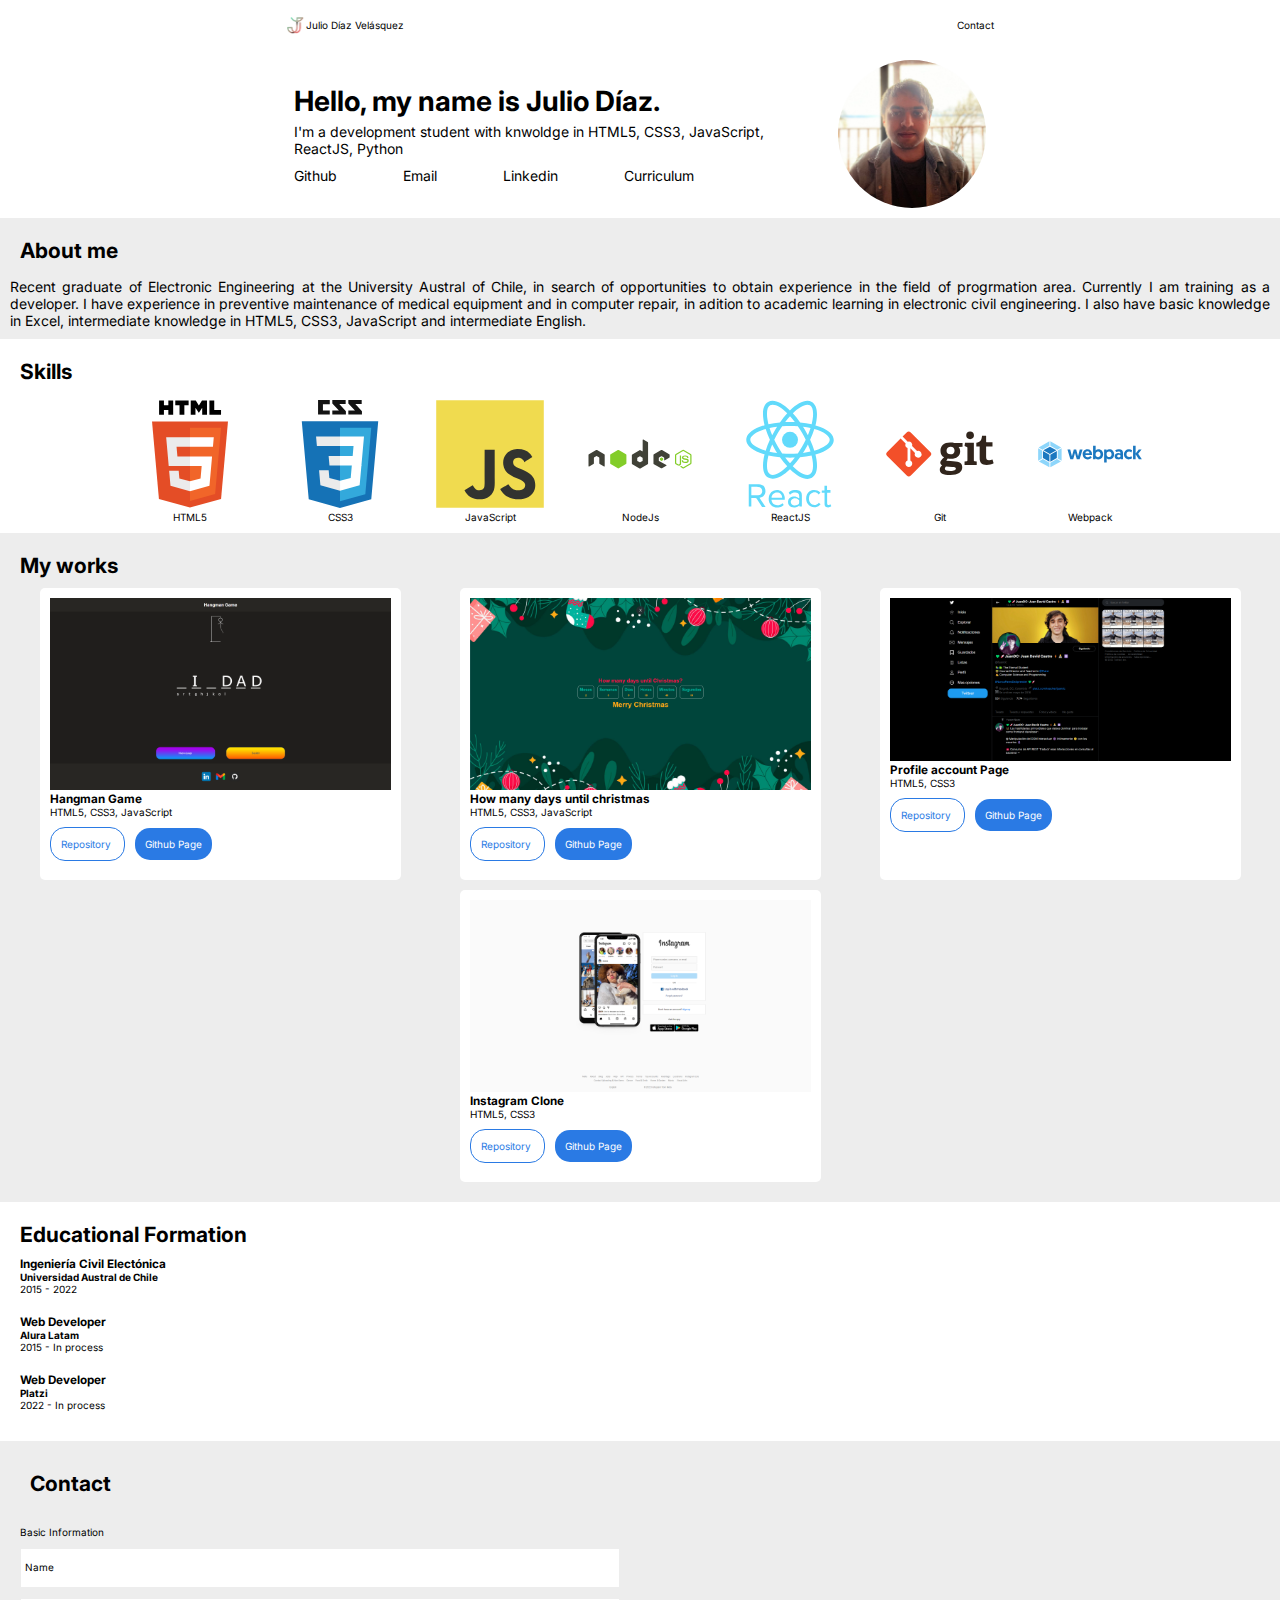
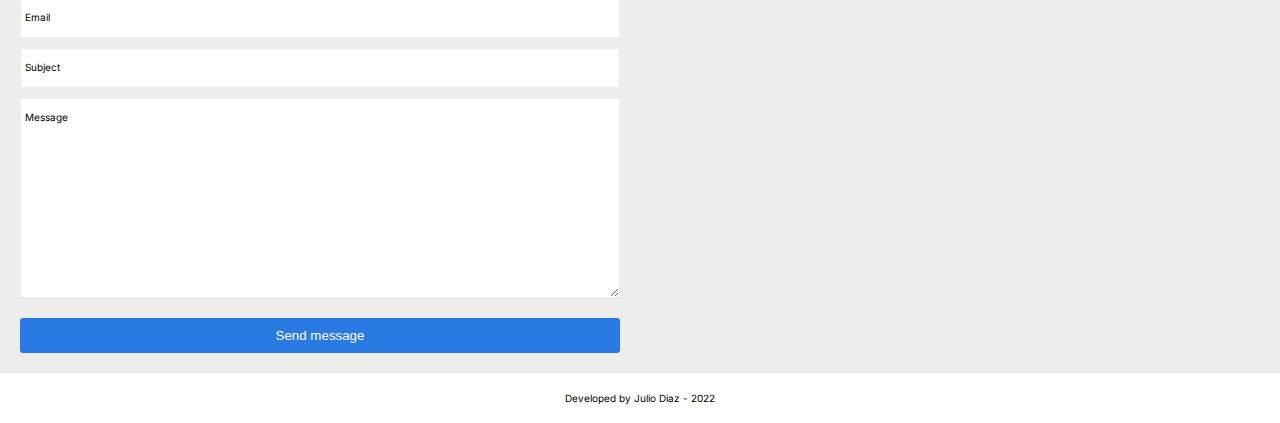
<file: index.html>
<!DOCTYPE html>
<html lang="en">
  <head>
    <meta charset="UTF-8" />
    <meta http-equiv="X-UA-Compatible" content="IE=edge" />
    <meta name="viewport" content="width=device-width, initial-scale=1.0" />
    <title>Document</title>
    <link rel="stylesheet" href="./src/styles/style.css" />
    <link rel="preconnect" href="https://fonts.googleapis.com" />
    <link rel="preconnect" href="https://fonts.gstatic.com" crossorigin />
    <link
      href="https://fonts.googleapis.com/css2?family=Inter:wght@300;400;700&display=swap"
      rel="stylesheet"
    />
  </head>
  <body>
    <header>
      <section class="header--left">
        <img class="logo" src="./src/assets/img/Letter-J-PNG.png" />
        <p>Julio Díaz Velásquez</p>
      </section>
      <section class="header--right">
        <section class="header--center-index">
          <nav>
            <ul>
              <li><a href="#about-me">About me</a></li>
              <li><a href="#my-skills">Skills</a></li>
              <li><a href="#my-works">Works</a></li>
              <li><a href="#education">Education</a></li>
            </ul>
          </nav>
        </section>
        <p><a href="#contact">Contact</a></p>
      </section>
    </header>
    <main>
      <section class="main-presentation-container">
        <img src="./src/assets/img/photo1659806544.jpeg" alt="Foto de Perfil" />
        <div>
          <h1>Hello, my name is Julio Díaz.</h1>
          <p>
            I'm a development student with knwoldge in HTML5, CSS3, JavaScript,
            ReactJS, Python
          </p>
          <ul>
            <li><a href="https://github.com/Judvel">Github</a></li>
            <li><a href="mailto:julio.diaz96@outlook.com">Email</a></li>
            <li>
              <a href="https://www.linkedin.com/in/julio-diaz-ice/">Linkedin</a>
            </li>
            <li><a href="#">Curriculum</a></li>
          </ul>
        </div>
      </section>

      <section class="main-aboutme-container">
        <div id="about-me">
          <h2>About me</h2>
        </div>
        <div>
          <p>
            Recent graduate of Electronic Engineering at the University Austral
            of Chile, in search of opportunities to obtain experience in the
            field of progrmation area. Currently I am training as a developer. I
            have experience in preventive maintenance of medical equipment and
            in computer repair, in adition to academic learning in electronic
            civil engineering. I also have basic knowledge in Excel,
            intermediate knowledge in HTML5, CSS3, JavaScript and intermediate
            English.
          </p>
        </div>
      </section>
      <section class="main-skill-container">
        <div class="skill-title" id="my-skills">
          <h2>Skills</h2>
        </div>

        <div class="main-skill--tools-container">
          <div class="tools-container">
            <img src="./src/assets/icons/html5-original-wordmark.svg" alt="" />
            <p>HTML5</p>
          </div>
          <div class="tools-container">
            <img src="./src/assets/icons/css3-original-wordmark.svg" alt="" />
            <p>CSS3</p>
          </div>
          <div class="tools-container">
            <img src="./src/assets/icons/javascript-original.svg" alt="" />
            <p>JavaScript</p>
          </div>
          <div class="tools-container">
            <img src="./src/assets/icons/nodejs-original-wordmark.svg" alt="" />
            <p>NodeJs</p>
          </div>
          <div class="tools-container">
            <img src="./src/assets/icons/react-original-wordmark.svg" alt="" />
            <p>ReactJS</p>
          </div>
          <div class="tools-container">
            <img src="./src/assets/icons/git-original-wordmark.svg" alt="" />
            <p>Git</p>
          </div>
          <div class="tools-container">
            <img
              src="./src/assets/icons/webpack-original-wordmark.svg"
              alt=""
            />
            <p>Webpack</p>
          </div>
        </div>
      </section>

      <section class="main-works-container">
        <h2 id="my-works">My works</h2>
        <div class="main-works--card-container">
          <div class="main-works--card">
            <img src="./src/assets/img/gamePage.png" alt="" />
            <h3>Hangman Game</h3>
            <p>HTML5, CSS3, JavaScript</p>
            <div class="main-works--links">
              <a
                class="links-repo"
                href="https://github.com/Judvel/Hangman-Game"
              >
                Repository
              </a>
              <a
                class="links-deploy"
                href="https://judvel.github.io/Hangman-Game/"
              >
                Github Page
              </a>
            </div>
          </div>
          <div class="main-works--card">
            <img src="./src/assets/img/merry-Chistmas-1920.png" alt="" />
            <h3>How many days until christmas</h3>
            <p>HTML5, CSS3, JavaScript</p>
            <div class="main-works--links">
              <a
                class="links-repo"
                href="https://github.com/Judvel/HowManyDaysUntilChristmas"
              >
                Repository
              </a>
              <a
                class="links-deploy"
                href="https://judvel.github.io/HowManyDaysUntilChristmas/"
              >
                Github Page
              </a>
            </div>
          </div>
          <div class="main-works--card">
            <img src="./src/assets/img/Desktop-1980.png" alt="" />
            <h3>Profile account Page</h3>
            <p>HTML5, CSS3</p>
            <div class="main-works--links">
              <a
                class="links-repo"
                href="https://github.com/Judvel/JuanDC-Twitter-account-profile"
              >
                Repository
              </a>
              <a
                class="links-deploy"
                href="https://judvel.github.io/JuanDC-Twitter-account-profile/"
              >
                Github Page
              </a>
            </div>
          </div>
          <div class="main-works--card">
            <img src="./src/assets/img/homePageDesktop.png" alt="" />
            <h3>Instagram Clone</h3>
            <p>HTML5, CSS3</p>
            <div class="main-works--links">
              <a
                class="links-repo"
                href="https://github.com/Judvel/Instagram-Clone"
              >
                Repository
              </a>
              <a
                class="links-deploy"
                href="https://judvel.github.io/Instagram-Clone/"
              >
                Github Page
              </a>
            </div>
          </div>
        </div>
      </section>

      <section class="main-education-container">
        <h2 id="education">Educational Formation</h2>
        <section class="main-education--platform-container">
          <div class="educational-platform">
            <div class="logo">
              <h3>Ingeniería Civil Electónica</h3>
              <h4>Universidad Austral de Chile</h4>
              <p>2015 - 2022</p>
            </div>
          </div>
          <div class="educational-platform">
            <div class="logo">
              <h3>Web Developer</h3>
              <h4>Alura Latam</h4>
              <p>2015 - In process</p>
            </div>
          </div>
          <div class="educational-platform">
            <div class="logo">
              <h3>Web Developer</h3>
              <h4>Platzi</h4>
              <p>2022 - In process</p>
            </div>
          </div>
        </section>
      </section>

      <section class="main-form-container">
        <h2 id="contact">Contact</h2>
        <form class="form--container">
          <fieldset>
            <legend class="form--label">Basic Information</legend>
            <div class="input-container">
              <input
                name="name"
                id="name"
                class="input"
                type="text"
                placeholder="Nombre"
                required
                data-tipo="name"
              />
              <label class="input-label" for="name">Name</label>
              <span class="input-message-error"></span>
            </div>
            <div class="input-container">
              <input
                name="email"
                id="email"
                class="input"
                type="email"
                placeholder="Email"
                required
                data-tipo="email"
              />
              <label class="input-label" for="email">Email</label>
              <span class="input-message-error"></span>
            </div>
            <div class="input-container">
              <input
                name="business"
                id="business"
                class="input"
                type="text"
                placeholder="Asuntos"
                pattern="[\s\S]{10,300}"
                required
                data-tipo="business"
              />
              <label class="input-label" for="name">Subject</label>
              <span class="input-message-error"></span>
            </div>
            <div class="input-container">
              <textarea
                name="message"
                id="message"
                class="input input--message"
                pattern="[\s\S]{10,40}"
                maxlength="300"
                placeholder="mensaje"
                required
                data-tipo="message"
              ></textarea>
              <label class="input-label" for="message">Message</label>
              <span class="input-message-error"></span>
            </div>
          </fieldset>

          <button class="form--button">Send message</button>
        </form>
      </section>
    </main>
    <footer>Developed by Julio Diaz - 2022</footer>
    <script src="./src/js/app.js" type="module"></script>
  </body>
</html>
</file>
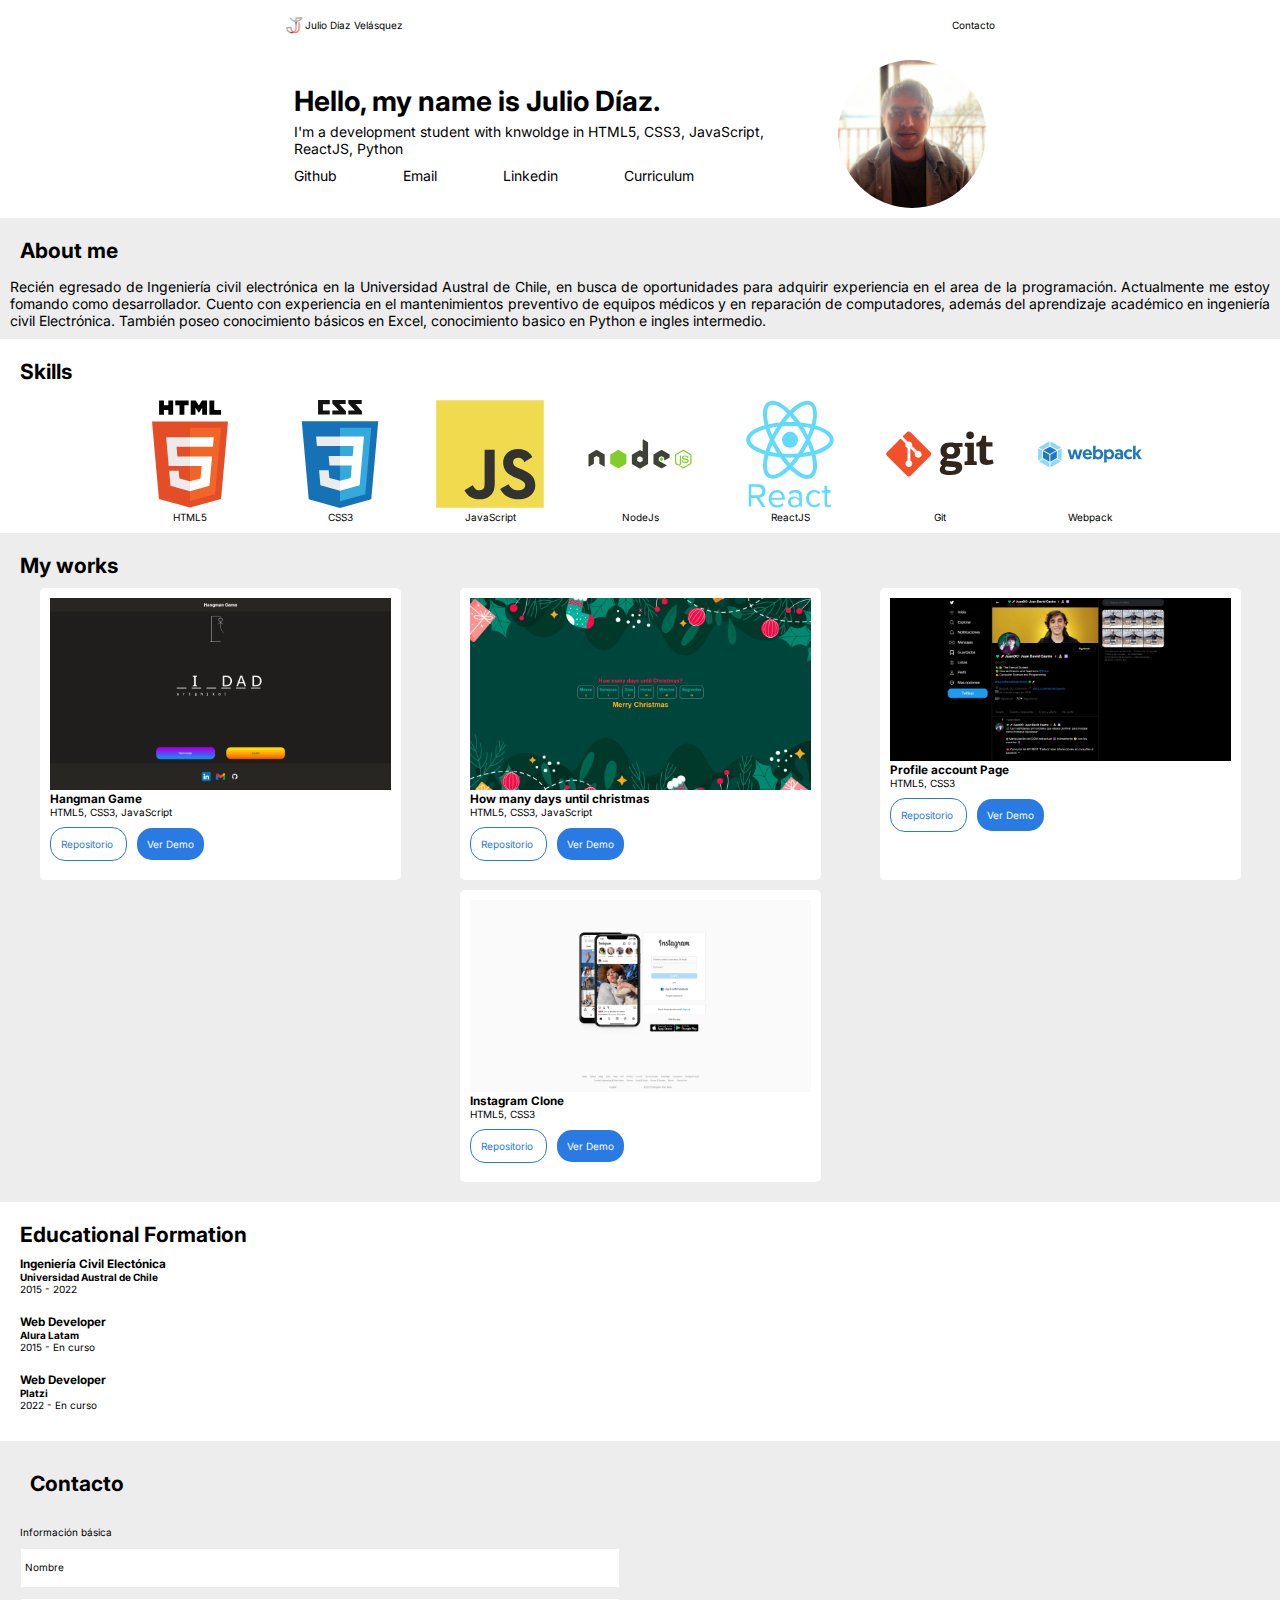
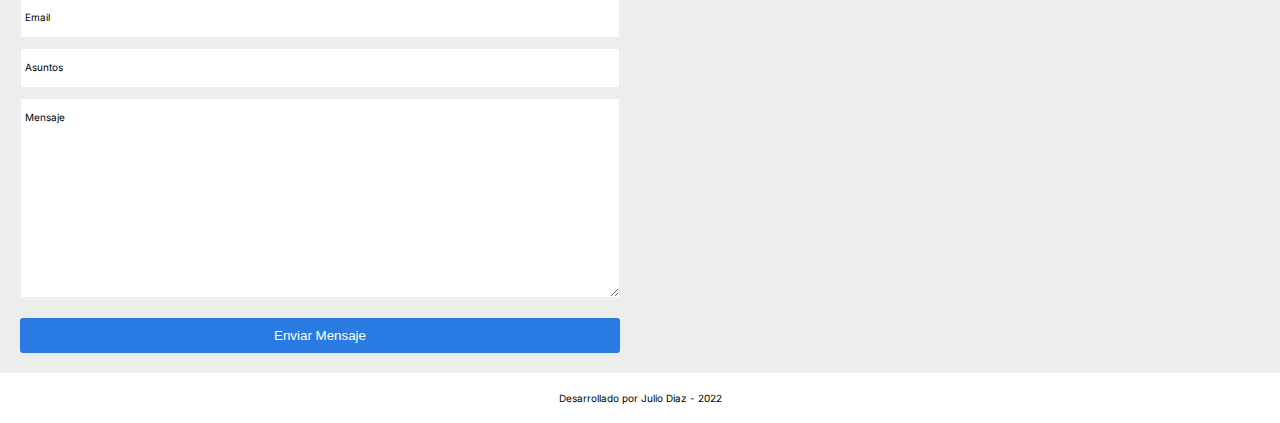
<file: public/index.html>
<!DOCTYPE html>
<html lang="en">
  <head>
    <meta charset="UTF-8" />
    <meta http-equiv="X-UA-Compatible" content="IE=edge" />
    <meta name="viewport" content="width=device-width, initial-scale=1.0" />
    <title>Document</title>
    <link rel="stylesheet" href="../src/styles/style.css" />
    <link rel="preconnect" href="https://fonts.googleapis.com" />
    <link rel="preconnect" href="https://fonts.gstatic.com" crossorigin />
    <link
      href="https://fonts.googleapis.com/css2?family=Inter:wght@300;400;700&display=swap"
      rel="stylesheet"
    />
  </head>
  <body>
    <header>
      <section class="header--left">
        <img class="logo" src="../src/assets/img/Letter-J-PNG.png" />
        <p>Julio Díaz Velásquez</p>
      </section>
      <section class="header--right">
        <section class="header--center-index">
          <nav>
            <ul>
              <li><a href="#about-me">About me</a></li>
              <li><a href="#my-skills">Skills</a></li>
              <li><a href="#my-works">Works</a></li>
              <li><a href="#education">Education</a></li>
            </ul>
          </nav>
        </section>
        <p><a href="#contact">Contacto</a></p>
      </section>
    </header>
    <main>
      <section class="main-presentation-container">
        <img
          src="../src/assets/img/photo1659806544.jpeg"
          alt="Foto de Perfil"
        />
        <div>
          <h1>Hello, my name is Julio Díaz.</h1>
          <p>
            I'm a development student with knwoldge in HTML5, CSS3, JavaScript,
            ReactJS, Python
          </p>
          <ul>
            <li><a href="https://github.com/Judvel">Github</a></li>
            <li><a href="mailto:julio.diaz96@outlook.com">Email</a></li>
            <li><a href="https://www.linkedin.com/in/julio-diaz-ice/">Linkedin</a></li>
            <li><a href="#">Curriculum</a></li>
          </ul>
        </div>
      </section>

      <section class="main-aboutme-container">
        <div id="about-me">
          <h2>About me</h2>
        </div>
        <div>
          <p>
            Recién egresado de Ingeniería civil electrónica en la Universidad
            Austral de Chile, en busca de oportunidades para adquirir
            experiencia en el area de la programación. Actualmente me estoy
            fomando como desarrollador. Cuento con experiencia en el
            mantenimientos preventivo de equipos médicos y en reparación de
            computadores, además del aprendizaje académico en ingeniería civil
            Electrónica. También poseo conocimiento básicos en Excel,
            conocimiento basico en Python e ingles intermedio.
          </p>
        </div>
      </section>
      <section class="main-skill-container">
        <div class="skill-title" id="my-skills">
          <h2>Skills</h2>
        </div>

        <div class="main-skill--tools-container">
          <div class="tools-container">
            <img src="../src/assets/icons/html5-original-wordmark.svg" alt="" />
            <p>HTML5</p>
          </div>
          <div class="tools-container">
            <img src="../src/assets/icons/css3-original-wordmark.svg" alt="" />
            <p>CSS3</p>
          </div>
          <div class="tools-container">
            <img src="../src/assets/icons/javascript-original.svg" alt="" />
            <p>JavaScript</p>
          </div>
          <div class="tools-container">
            <img
              src="../src/assets/icons/nodejs-original-wordmark.svg"
              alt=""
            />
            <p>NodeJs</p>
          </div>
          <div class="tools-container">
            <img src="../src/assets/icons/react-original-wordmark.svg" alt="" />
            <p>ReactJS</p>
          </div>
          <div class="tools-container">
            <img src="../src/assets/icons/git-original-wordmark.svg" alt="" />
            <p>Git</p>
          </div>
          <div class="tools-container">
            <img
              src="../src/assets/icons/webpack-original-wordmark.svg"
              alt=""
            />
            <p>Webpack</p>
          </div>
        </div>
      </section>

      <section class="main-works-container">
        <h2 id="my-works">My works</h2>
        <div class="main-works--card-container">
          <div class="main-works--card">
            <img src="../src/assets/img/gamePage.png" alt="" />
            <h3>Hangman Game</h3>
            <p>HTML5, CSS3, JavaScript</p>
            <div class="main-works--links">
              <a
                class="links-repo"
                href="https://github.com/Judvel/Hangman-Game"
              >
                Repositorio
              </a>
              <a
                class="links-deploy"
                href="https://judvel.github.io/Hangman-Game/"
              >
                Ver Demo
              </a>
            </div>
          </div>
          <div class="main-works--card">
            <img src="../src/assets/img/merry-Chistmas-1920.png" alt="" />
            <h3>How many days until christmas</h3>
            <p>HTML5, CSS3, JavaScript</p>
            <div class="main-works--links">
              <a
                class="links-repo"
                href="https://github.com/Judvel/HowManyDaysUntilChristmas"
              >
                Repositorio
              </a>
              <a
                class="links-deploy"
                href="https://judvel.github.io/HowManyDaysUntilChristmas/"
              >
                Ver Demo
              </a>
            </div>
          </div>
          <div class="main-works--card">
            <img src="../src/assets/img/Desktop-1980.png" alt="" />
            <h3>Profile account Page</h3>
            <p>HTML5, CSS3</p>
            <div class="main-works--links">
              <a
                class="links-repo"
                href="https://github.com/Judvel/JuanDC-Twitter-account-profile"
              >
                Repositorio
              </a>
              <a
                class="links-deploy"
                href="https://judvel.github.io/JuanDC-Twitter-account-profile/"
              >
                Ver Demo
              </a>
            </div>
          </div>
          <div class="main-works--card">
            <img src="../src/assets/img/homePageDesktop.png" alt="" />
            <h3>Instagram Clone</h3>
            <p>HTML5, CSS3</p>
            <div class="main-works--links">
              <a
                class="links-repo"
                href="https://github.com/Judvel/Instagram-Clone"
              >
                Repositorio
              </a>
              <a
                class="links-deploy"
                href="https://judvel.github.io/Instagram-Clone/"
              >
                Ver Demo
              </a>
            </div>
          </div>
        </div>
      </section>

      <section class="main-education-container">
        <h2 id="education">Educational Formation</h2>
        <section class="main-education--platform-container">
          <div class="educational-platform">
            <div class="logo">
              <h3>Ingeniería Civil Electónica</h3>
              <h4>Universidad Austral de Chile</h4>
              <p>2015 - 2022</p>
            </div>
          </div>
          <div class="educational-platform">
            <div class="logo">
              <h3>Web Developer</h3>
              <h4>Alura Latam</h4>
              <p>2015 - En curso</p>
            </div>
          </div>
          <div class="educational-platform">
            <div class="logo">
              <h3>Web Developer</h3>
              <h4>Platzi</h4>
              <p>2022 - En curso</p>
            </div>
          </div>
        </section>
      </section>

      <section class="main-form-container">
        <h2 id="contact">Contacto</h2>
        <form class="form--container">
          <fieldset>
            <legend class="form--label">Información básica</legend>
            <div class="input-container">
              <input
                name="name"
                id="name"
                class="input"
                type="text"
                placeholder="Nombre"
                required
                data-tipo="name"
              />
              <label class="input-label" for="name">Nombre</label>
              <span class="input-message-error">Este campo no es valido</span>
            </div>
            <div class="input-container">
              <input
                name="email"
                id="email"
                class="input"
                type="email"
                placeholder="Email"
                required
                data-tipo="email"
              />
              <label class="input-label" for="email">Email</label>
              <span class="input-message-error">Este campo no es valido</span>
            </div>
            <div class="input-container">
              <input
                name="business"
                id="business"
                class="input"
                type="text"
                placeholder="Asuntos"
                pattern="[\s\S]{10,300}"
                required
                data-tipo="business"
              />
              <label class="input-label" for="name">Asuntos</label>
              <span class="input-message-error">Este campo no es valido</span>
            </div>
            <div class="input-container">
              <textarea
                name="message"
                id="message"
                class="input input--message"
                pattern="[\s\S]{10,40}"
                maxlength="300"
                placeholder="mensaje"
                required
                data-tipo="message"
              ></textarea>
              <label class="input-label" for="message">Mensaje</label>
              <span class="input-message-error">Este campo no es valido</span>
            </div>
          </fieldset>

          <button class="form--button">Enviar Mensaje</button>
        </form>
      </section>
    </main>
    <footer>Desarrollado por Julio Diaz - 2022</footer>
    <script src="../src/js/app.js" type="module"></script>
  </body>
</html>
</file>
<file: src/styles/style.css>
:root {
  --background-color1: #ffffff;
  --background-color2: #ededed;
  --warning-color: red;
}

* {
  box-sizing: border-box;
  padding: 0;
  margin: 0;
}

html {
  font-size: 62.5%;
}

body {
  background: var(--background-color1);

  font-family: "Inter", sans-serif;
}

a {
  text-decoration: none;
}

a{
    text-decoration: none;
    color: black;
  }
  header {
      display: flex;
      justify-content: space-around;
      align-items: center;
      width: 100%;
      height: 50px;
      padding: 10px;
    }
    
    header h2 {
      font-size: 1.5rem;
    }
    .header--center-index{
      display: none;
    }
    
    .header--left{
        display: flex;
        align-items: center;
    }
    
    .header--left .logo {
      width: 20px;
      height: 20px;
    }
    .header--right{
      display: flex;
    }
  
    

.main-presentation-container img {
  width: 90px;
  height: 90px;
  border-radius: 50%;
}

.main-presentation-container {
  padding: 10px;
  font-style: normal;
  font-size: 1.4rem;
  font-weight: 400;
}

.main-presentation-container h1 {
  margin-bottom: 5px;
}

.main-presentation-container ul {
  display: flex;
  justify-content: space-around;
  list-style: none;
  margin-top: 10px;
}

.main-aboutme-container {
  display: flex;
  flex-direction: column;
  justify-content: center;
  background: var(--background-color2);
  padding: 10px;
  font-size: 1.4rem;
}
.main-aboutme-container div {
  display: flex;
  justify-content: center;
  text-align: justify;
}

.main-aboutme-container h2 {
  margin-bottom: 5px;
}

.main-skill-container {
  display: flex;
  flex-direction: column;
  justify-content: center;

  padding: 10px;
}
.main-skill-container .skill-title {
  display: flex;
}
.input-label {
  position: absolute;
  top: 1.375rem;
  left: 0.5rem;

  transition: all 0.25s;
}

.input-form:not(:placeholder-shown) + .input-label,
.input-form:focus + .input-label {
  font-size: 0.875rem;
  top: 0.25rem;
  transition: all 0.25s;
}

.input-message-error {
  display: none;
}

.input-message-error {
  color: red;
  display: block;
  margin-top: 0.5rem;
  padding-left: 0.5rem;
}
.main-skill-container h2 {
  margin-bottom: 5px;
}

.main-skill--tools-container {
  display: grid;
  justify-content: center;
  gap: 10px;
  grid-template-columns: repeat(auto-fill, 140px);
}
.tools-container {
  text-align: center;
}

.tools-container img {
  max-width: 110px;
  height: 110px;
}

.main-works-container {

 
  padding: 10px;
  background-color: var(--background-color2);
}
.main-works--card-container{
  display: flex;
  flex-wrap: wrap;
  
  margin: 0 auto;
  max-width: 1500px;
  
}

h2 {
  padding: 10px;
  font-size: 2.1rem;
  width: 100%;
}
.main-works--card {
  max-width: 361px;
  margin: 0 auto;
  padding: 10px;
  margin-bottom: 10px;
  border-radius: 5px;
  background-color: white;
}

.main-works-container img {
  width: 100%;
  max-width: 700px;
}

.main-works--links {
  margin: 20px 0;
}
.main-works--links .links-repo {
  padding: 10px;
  border: 1px solid #2a7ae4;
  color: #2a7ae4;
  border-radius: 15px;
  margin-right: 10px;
}

.main-works--links .links-deploy {
  padding: 10px;
  background-color: #2a7ae4;
  color: white;
  border-radius: 15px;
  margin-right: 10px;
}

.main-education-container {
  padding: 10px;
}
.main-education--platform-container {
  display: flex;
  flex-wrap: wrap;
  flex-direction: column;
}

.educational-platform {
  display: flex;

  margin-bottom: 20px;
}
.educational-platform .logo {
  margin-left: 10px;
}
/* .educational-platform .logo img {
  width: 70%;
  max-width: 600px;
  justify-self: center;
} */
.main-form-container {
  padding: 20px;
  background-color: var(--background-color2);
}

.form--container {
  margin-top: 2rem;
  max-width: 600px;
}
fieldset{
  border: none;
}

.form--label {
  margin-bottom: 1rem;
}

.input-container {
  position: relative;
  margin-bottom: 1rem;
  display: flex;
  flex-direction: column;
  justify-content: flex-end;
 
}

.input {
  padding: 1.375rem 0.5rem 0.5rem;
  height: 4rem;
  width: 100%;
  border: 1px solid var(--background-color2);
}

.input::placeholder {
  visibility: hidden;
  color: #00000000;
}

.input:focus {
  outline: none;
}

.input-label {
  position: absolute;
  top: 1.375rem;
  left: 0.5rem;
  font-size: var(--font-size-input-label);

  transition: all 0.25s;
}

.input:not(:placeholder-shown) + .input-label,
.input:focus + .input-label {
  font-size: 0.875rem;
  top: 0.25rem;
  color: #1d6ace;
  transition: all 0.25s;
}

.input-container--invalid {
  margin-bottom: 0.5rem;
}

.input-container--invalid .input {
  border: 1px solid var(--warning-color);
  border-radius: 7px;
}

.input-container--invalid .input-label {
  color: var(--warning-color);
}

.input-message-error {
  display: none;
}

.input-container--invalid .input-message-error {
  color: var(--warning-color);
  display: block;
  margin-top: 0.5rem;
  padding-left: 0.5rem;
}

.input--message{
  width: 100%;
  height: 200px;
  padding: 10px;
  margin-bottom: 10px;
  font-family: "arial";
  border: 1px solid var(--background-color2);
}
.form--button{
  width: 100%;
  padding: 10px;
  border: none;
  border-radius: 3px;
  background: #2a7ae4;
  color: var(--background-color1);
  cursor: pointer;
}
.form--button:hover{
  background-color: #1d6ace;
}


footer{
    height: 50px;
    display: flex;
    justify-content: center;
    align-items: center;
    background-color: var(--background-color1);
}

@media (min-width: 768px) {
  .main-presentation-container {
    display: flex;
    flex-direction: row-reverse;
    justify-content: center;
    align-items: center;
  }
  .main-presentation-container img {
    width: 148px;
    height: 148px;
  }
  .main-presentation-container div {
    width: 524px;
    margin-right: 20px;
  }
  .main-presentation-container div ul {
    width: 400px;
    justify-content: space-between;
  }

  .main-aboutme-container h2,
  .main-aboutme-container p {
    width: 100%;
  }
  .main-skill-container h2,
  .main-skill-container section {
    width: 692px;
  }
  .main-skill--tools-container {
    text-align: center;
  }
}

@media (min-width: 1062px) {
  .main-skill--tools-container {
    grid-template-columns: repeat(7, 140px);
  }
}

@media (min-width: 1440px) {
    .header--center-index{
      display: flex;
    }
    .header--center-index nav ul{
      display: flex;
      list-style: none;
    
    }
    .header--center-index nav ul li{
      margin-right: 20px;
    }
  }
</file>
